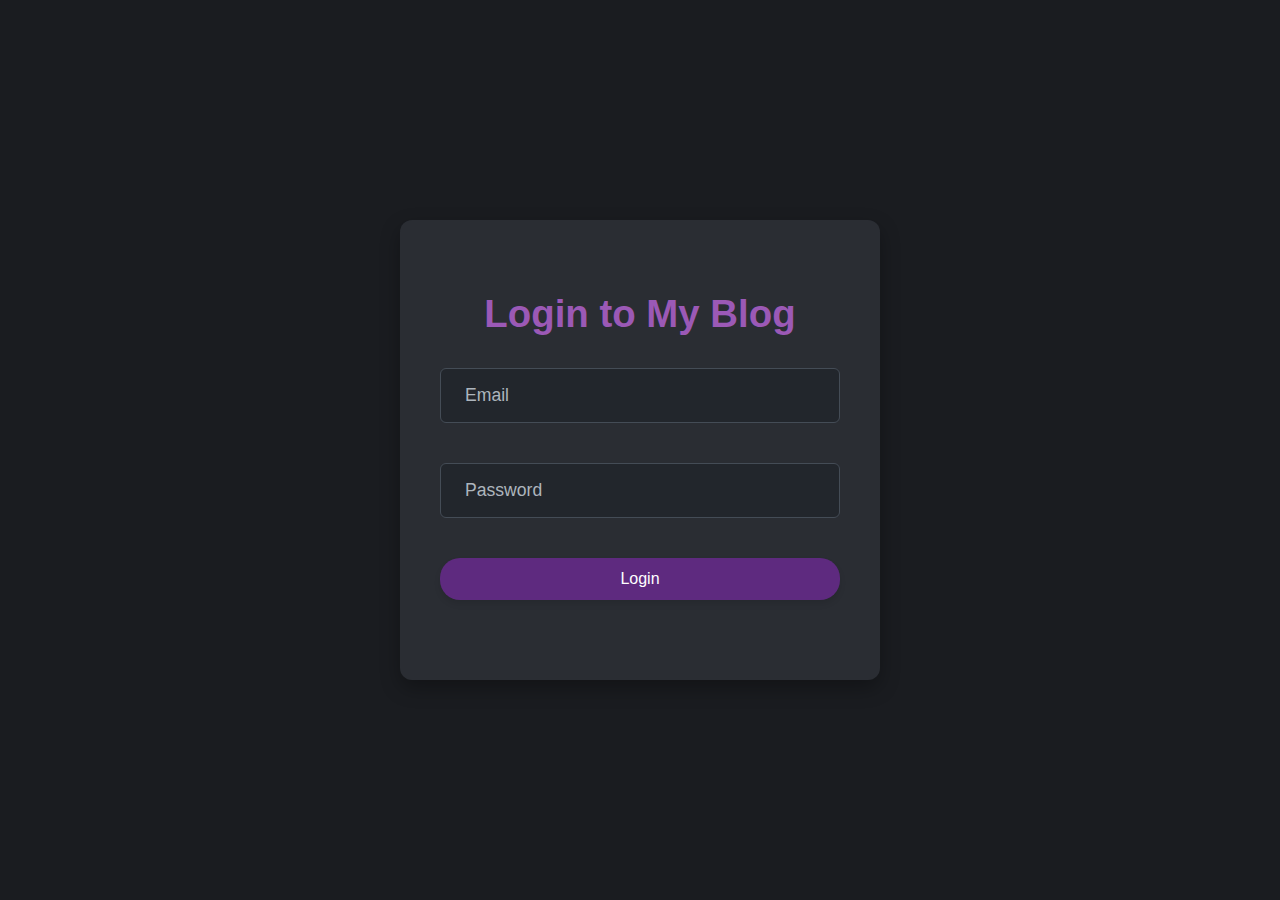
<file: index.html>
<!DOCTYPE html>
<html lang="en">
<head>
    <meta charset="UTF-8">
    <meta name="viewport" content="width=device-width, initial-scale=1.0">
    <title>Login</title>
    <link rel="stylesheet" href="index.css">
</head>
<body>
    <div class="login-container">
        <h2>Login to My Blog</h2>
        <form id="loginForm">
            <input type="email" id="email" placeholder="Email" required>
            <input type="password" id="password" placeholder="Password" required>
            <button type="submit">Login</button>
            <div class="error-message" id="errorMessage"></div>
        </form>
    </div>
    <script src="index.js"></script>
</body>
</html>
</file>
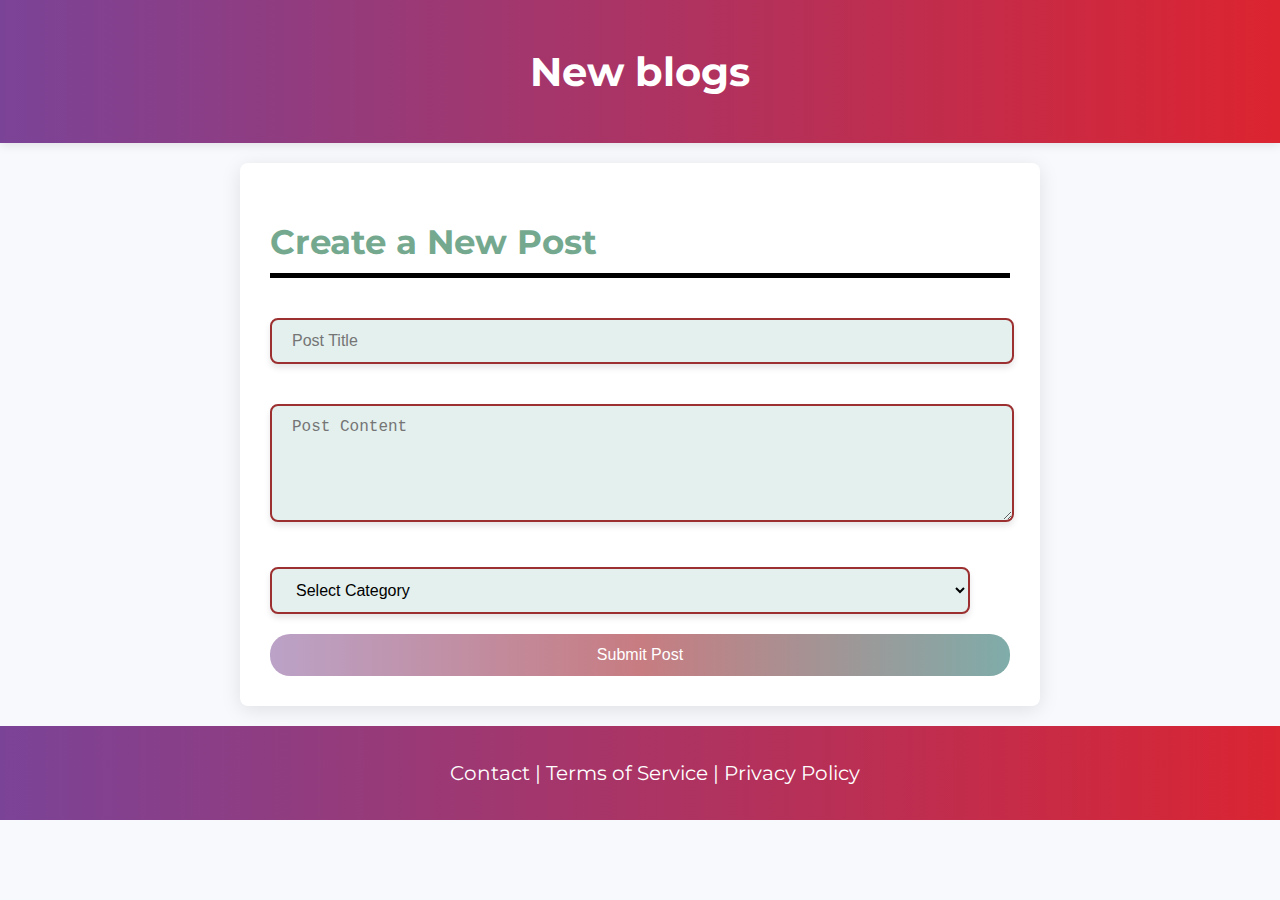
<file: create.html>
<!DOCTYPE html>
<html lang="en">
<head>
    <meta charset="UTF-8">
    <meta name="viewport" content="width=device-width, initial-scale=1.0">
    <title>Create Post</title>
    <link rel="stylesheet" href="create.css">
    <link rel="preconnect" href="https://fonts.googleapis.com">
    <link rel="preconnect" href="https://fonts.gstatic.com" crossorigin>
    <link href="https://fonts.googleapis.com/css2?family=Montserrat:wght@400;700&family=Playfair+Display:wght@700&display=swap" rel="stylesheet">
</head>
<body>
    <header>
        <h1>New blogs</h1>
    </header>
    <main>
        <article>
            <h2>Create a New Post</h2>
            <form id="postForm">
                <input type="text" id="title" placeholder="Post Title" required>
                <textarea id="content" placeholder="Post Content" rows="5" required></textarea>
                <select id="category" required>
                    <option value="" disabled selected>Select Category</option>
                    <option value="Technology">Technology</option>
                    <option value="Education">Education</option>
                    <option value="Health">Health</option>
                    <option value="Travel">Travel</option>
                    <option value="Finance">Finance</option>
                    <option value="Entertainment">Entertainment</option>
                    <option value="Sports">Sports</option>
                    <option value="Food">Food</option>
                    <option value="Fashion">Fashion</option>
                    <option value="Business">Business</option>
                    <option value="Art">Art</option>
                    <option value="Science">Science</option>
                    <option value="Music">Music</option>
                    <option value="Personal Development">Personal Development</option>
                    <option value="News">News</option>
                    
                </select>
                <button type="submit">Submit Post</button>
            </form>
        </article>
    </main>
    <footer>
        <p>Contact | Terms of Service | Privacy Policy</p>
    </footer>
    <script src="create.js"></script>
</body>
</html>
</file>
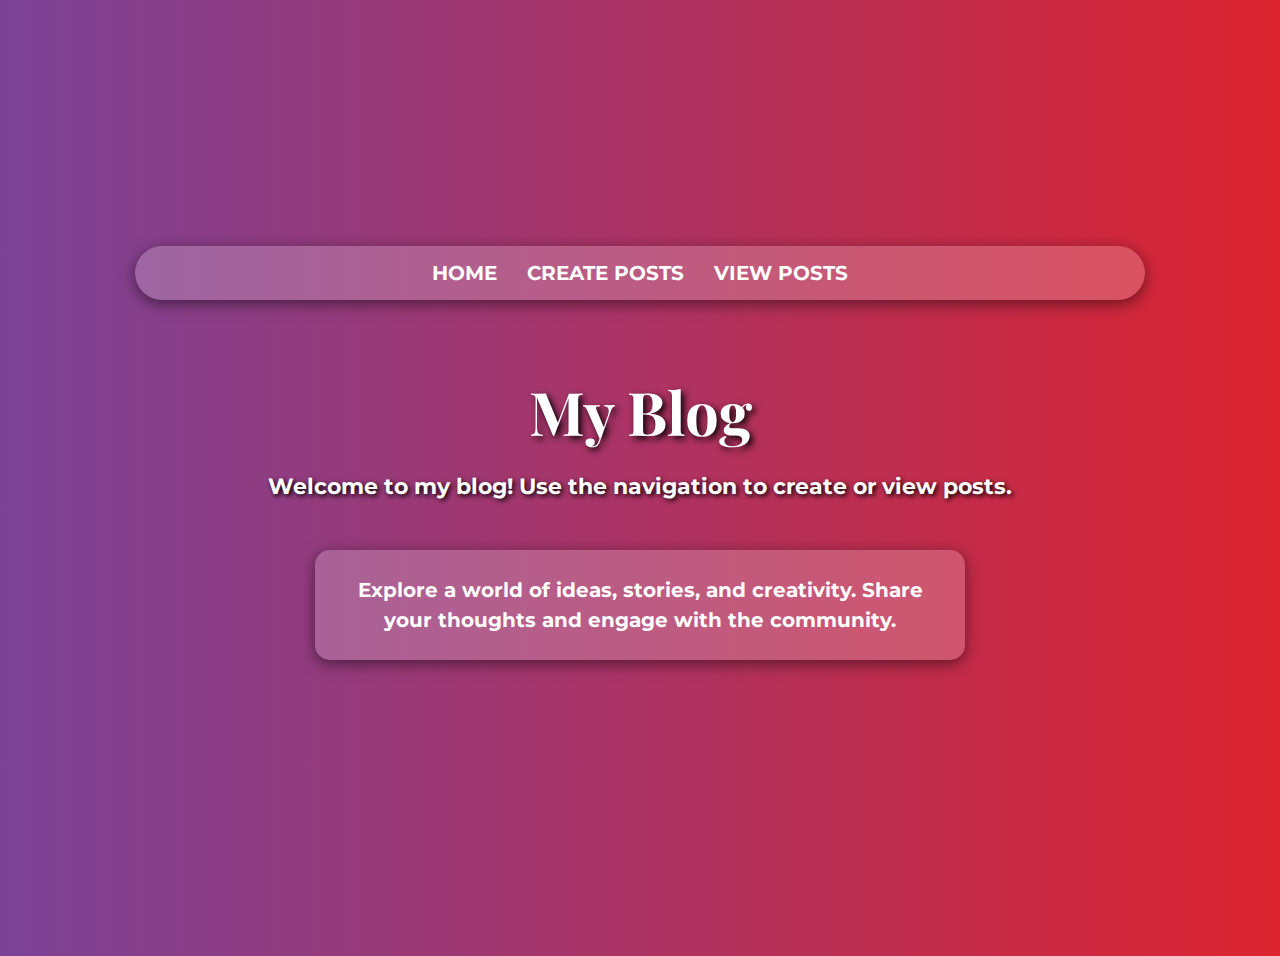
<file: main.html>
<!DOCTYPE html>
<html lang="en">
<head>
    <meta charset="UTF-8">
    <meta name="viewport" content="width=device-width, initial-scale=1.0">
    <title>My Blog</title>
    <link rel="stylesheet" href="main.css">
    <link rel="preconnect" href="https://fonts.googleapis.com">
<link rel="preconnect" href="https://fonts.gstatic.com" crossorigin>
<link href="https://fonts.googleapis.com/css2?family=Montserrat:wght@400;700&family=Playfair+Display:wght@700&display=swap" rel="stylesheet">
<body>
    <nav>
        <a href="main.html">Home</a>
        <a href="create.html">Create Posts</a>
        <a href="view.html">View Posts</a>
    </nav>
    <header>
        <h1>My Blog</h1>
        <p>Welcome to my blog! Use the navigation to create or view posts.</p>
    </header>
    <section class="intro">
        <p>Explore a world of ideas, stories, and creativity. Share your thoughts and engage with the community.</p>
    </section>
</body>
</html>
</file>
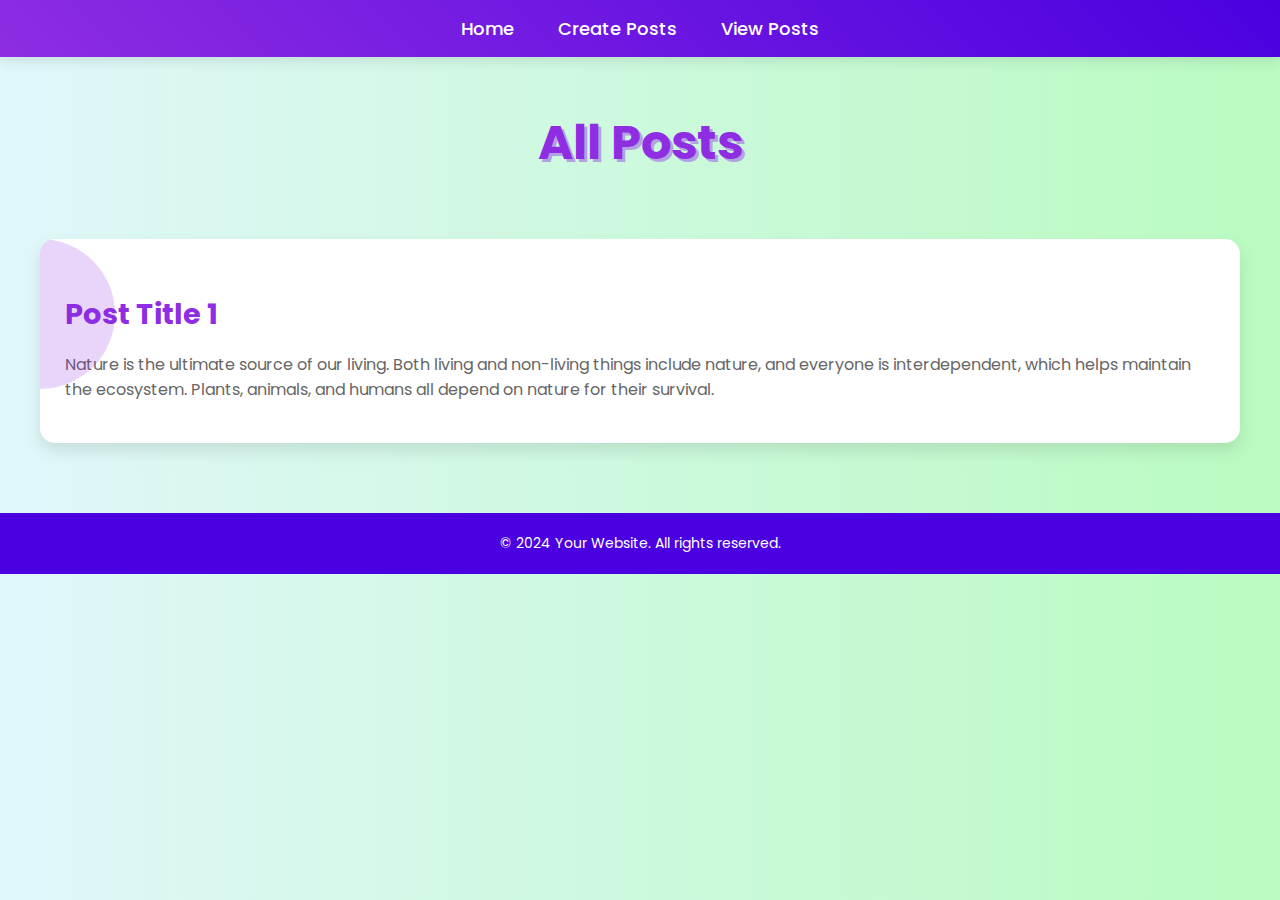
<file: view.html>
<!DOCTYPE html>
<html lang="en">
<head>
  <meta charset="UTF-8">
  <meta name="viewport" content="width=device-width, initial-scale=1">
  <title>View Posts</title>
  <link rel="stylesheet" href="view.css">
  <link href="https://fonts.googleapis.com/css2?family=Poppins:wght@300;500;700&display=swap" rel="stylesheet">
  </style>
</head>
<body>

  <nav>
    <a href="main.html">Home</a>
    <a href="create.html">Create Posts</a>
    <a href="view.html">View Posts</a>
  </nav>

  <h2>All Posts</h2>

  <div id="postsContainer">
    <div class="post">
      <h3>Post Title 1</h3>
      <p>Nature is the ultimate source of our living. Both living and non-living things include nature, and everyone is interdependent, which helps maintain the ecosystem. Plants, animals, and humans all depend on nature for their survival.</p>
    </div>
  </div>

  <footer>
    <p>&copy; 2024 Your Website. All rights reserved.</p>
  </footer>

  <script src="view.js"></script>
</body>
</html>
</file>
<file: index.css>
body {
    font-family: 'Poppins', sans-serif;
    background-color: #1a1c20;
    display: flex;
    justify-content: center;
    align-items: center;
    height: 100vh;
    margin: 0;
    color: #ffffff;
  }
  
  .login-container {
    background-color: #2a2d33;
    padding: 2.5rem;
    border-radius: 12px;
    box-shadow: 0 8px 20px rgba(0, 0, 0, 0.3);
    text-align: center;
    max-width: 400px;
    width: 100%;
    color: #ffffff;
    transition: transform 0.3s ease;
  }
  
  .login-container:hover {
    transform: scale(1.02);
  }
  
  h2 {
    color: #9b59b6;
    margin-bottom: 2rem;
    font-size: 2.4rem;
  }
  
  form {
    display: flex;
    flex-direction: column;
    gap: 1.5rem;
  }
  
  
  input[type="email"],
  input[type="password"] {
    padding: 1rem 1.5rem; 
    border: 1px solid #444c56;
    border-radius: 6px;
    font-size: 1.1rem;
    background-color: #22262c;
    color: #ffffff;
    width: 100%; 
    box-sizing: border-box;
    margin-bottom: 1rem;
    font-family: 'Arial', sans-serif; 
    outline: none; 
  }
  
  input[type="email"]::placeholder,
  input[type="password"]::placeholder {
    color: #adb5bd; 
  }
  
  
  button[type="submit"] {
    background-color: #5e2a7f;
    color: #ffffff;
    padding: 0.75rem 1.5rem;
    border: none;
    border-radius: 20px;
    font-size: 1rem;
    font-family: 'Arial', sans-serif;
    cursor: pointer;
    transition: background-color 0.3s ease, transform 0.2s ease, box-shadow 0.3s ease;
    box-shadow: 0 4px 6px rgba(0, 0, 0, 0.1);
  }
  
  button[type="submit"]:hover {
    background-color: #6e248d;
    transform: translateY(-2px);
    box-shadow: 0 6px 12px rgba(0, 0, 0, 0.2);
  }
  
  button[type="submit"]:active {
    transform: translateY(0);
    box-shadow: 0 4px 6px rgba(0, 0, 0, 0.1);
  }
  
  button[type="submit"]:focus {
    outline: none;
    box-shadow: 0 0 0 3px rgba(110, 36, 141, 0.5);
  }
  
  
  .login-container {
    animation: fadeIn 1s ease-in-out;
  }
  
  @keyframes fadeIn {
    from {
      opacity: 0;
      transform: translateY(-10px);
    }
    to {
      opacity: 1;
      transform: translateY(0);
    }
  }
  
  .error-message {
    color: #ff4d4d;
    margin-top: 1rem;
    font-size: 0.9rem;
  }
</file>
<file: create.css>
body {
    font-family: 'Montserrat', sans-serif;
    background-color: #f7f9fc;
    font-size: 20px;
    margin: 0;
    color: #333;
    background-image: url(https://i.pinimg.com/564x/4f/78/a2/4f78a2ac80a385cc2c40e2d633439df7.jpg);
    background-size: cover;
}

header {
    background: linear-gradient(to right, #7b4397, #dc2430);
    color: #fff;
    padding: 20px;
    text-align: center;
    box-shadow: 0 2px 10px rgba(0, 0, 0, 0.1);
}

nav {
    margin: 10px 0;
}

nav a {
    color: #fff;
    text-decoration: none;
    margin: 0 15px;
    font-size: 16px;
    transition: color 0.3s;
}

nav a:hover {
    color: #ff6b6b;
}

main {
    display: flex;
    justify-content: center;
    align-items: flex-start;
    padding: 20px;
    max-width: 800px;
    margin: auto;
}

article {
    background: #fff;
    border-radius: 8px;
    box-shadow: 0 4px 20px rgba(0, 0, 0, 0.1);
    padding: 30px;
    width: 100%;
    transition: transform 0.3s;
}

article:hover {
    transform: translateY(-5px);
}

h2 {
    color: #75a98f;
    margin-bottom: 20px;
    font-size: 34px;
    border-bottom: 5px solid black;
    padding-bottom: 10px;
}
input, textarea, select {
    width: calc(100% - 40px);
    padding: 12px 20px;
    margin: 20px 0;
    border: 2px solid #9c2f2f;
    border-radius: 8px;
    font-size: 16px;
    background-color: #e3f0ee;
    box-shadow: 0 4px 6px rgba(0, 0, 0, 0.1);
}

input:focus, textarea:focus, select:focus {
border-color: #d94141;
box-shadow: 0 6px 8px rgba(0, 0, 0, 0.15);
outline: none;
}

input:focus, textarea:focus, select:focus {
    border-color: black;
    outline: none;
}

button {
    background: linear-gradient(to right, #bba2c7, #c77c81 ,#7faca9);
    color: #fff;
    border: none;
    padding: 12px 20px;
    border-radius: 20px;
    cursor: pointer;
    transition: background-color 0.3s, transform 0.2s;
    font-size: 16px;
    width: 100%;
}

button:hover {
    background-color: #996d6d;
    transform: translateY(-2px);
}

footer {
    background: linear-gradient(to right, #7b4397, #dc2430);
    color: #fff;
    padding: 15px;
    text-align: center;
    position: relative;
    bottom: 0;
    width: 100%;
}


@media (max-width: 600px) {
    nav {
        display: flex;
        flex-direction: column;
    }
    
    nav a {
        margin: 5px 0;
    }
}
</file>
<file: main.css>
body {
    font-family: 'Montserrat', sans-serif;
    background: linear-gradient(to right, #7b4397, #dc2430);
    color: #fff;
    text-align: center;
    padding: 20px;
    display: flex;
    flex-direction: column;
    align-items: center;
    justify-content: center;
    min-height: 100vh;
}

nav {
    background-color: rgba(255, 255, 255, 0.2);
    padding: 15px;
    border-radius: 50px;
    box-shadow: 0px 4px 15px rgba(0, 0, 0, 0.5);
    margin-bottom: 30px;
    display: flex;
    justify-content: center;
    width: 80%;
}

nav a {
    color: #fff;
    text-decoration: none;
    margin: 0 15px;
    font-size: 20px;
    font-weight: bold;
    text-transform: uppercase;
    transition: color 0.3s ease, transform 0.3s ease;
}

nav a:hover {
    color: #FFD700; 
    transform: scale(1.1);
}

header h1 {
    font-size: 60px;
    margin-bottom: 10px;
    text-shadow: 3px 3px 7px #000;
    animation: fadeInDown 1s ease-out;
    font-family: 'Playfair Display', serif;
}

header p {
    font-size: 22px;
    margin-bottom: 30px;
    text-shadow: 2px 2px 5px #000;
    animation: fadeInUp 1s ease-out;
    font-weight: bold;
}

.intro p {
    font-size: 20px;
    line-height: 1.5;
    margin-bottom: 50px;
    background-color: rgba(255, 255, 255, 0.2);
    padding: 25px;
    border-radius: 15px;
    display: inline-block;
    max-width: 600px;
    text-align: center;
    animation: fadeIn 1.5s ease-in-out;
    font-weight: bold;
    box-shadow: 0px 4px 15px rgba(0, 0, 0, 0.5);
}

@keyframes fadeInDown {
    from {
        opacity: 0;
        transform: translateY(-20px);
    }
    to {
        opacity: 1;
        transform: translateY(0);
    }
}

@keyframes fadeInUp {
    from {
        opacity: 0;
        transform: translateY(20px);
    }
    to {
        opacity: 1;
        transform: translateY(0);
    }
}

@keyframes fadeIn {
    from {
        opacity: 0;
    }
    to {
        opacity: 1;
    }
}

@media (max-width: 768px) {
    header h1 {
        font-size: 40px;
    }

    header p {
        font-size: 20px;
    }

    nav a {
        font-size: 16px;
        margin: 0 8px;
    }

    .intro p {
        font-size: 18px;
        padding: 20px;
    }
}
</file>
<file: view.css>
body {
        font-family: 'Poppins', sans-serif;
        background: linear-gradient(to right, #e0f7fa, #b9fbc0);
        margin: 0;
        padding: 0;
        color: #333;
    }

    nav {
        background: linear-gradient(45deg, #8e2de2, #4a00e0);
        padding: 15px 0;
        text-align: center;
        box-shadow: 0 4px 12px rgba(0, 0, 0, 0.1);
        position: sticky;
        top: 0;
        z-index: 1000;
    }

    nav a {
        color: #fff;
        text-decoration: none;
        margin: 0 20px;
        font-weight: 500;
        font-size: 18px;
        position: relative;
        transition: color 0.3s ease, border-bottom 0.3s ease;
    }

    nav a::after {
        content: '';
        position: absolute;
        width: 0%;
        height: 2px;
        background: #fff;
        left: 50%;
        bottom: -5px;
        transition: width 0.3s ease;
        transform: translateX(-50%);
    }

    nav a:hover::after {
        width: 100%;
    }

    h2 {
        text-align: center;
        margin-top: 50px;
        font-size: 3rem;
        color: #8e2de2;
        text-shadow: 3px 3px #b3a2e2;
    }

    #postsContainer {
        display: grid;
        grid-template-columns: repeat(auto-fit, minmax(300px, 1fr));
        gap: 30px;
        padding: 20px;
        max-width: 1200px;
        margin: 40px auto;
    }

    .post {
        background-color: #fff;
        padding: 25px;
        box-shadow: 0 8px 16px rgba(0, 0, 0, 0.1);
        border-radius: 15px;
        transition: transform 0.3s ease, box-shadow 0.3s ease;
        position: relative;
        overflow: hidden;
    }

    .post:hover {
        transform: translateY(-10px);
        box-shadow: 0 12px 24px rgba(0, 0, 0, 0.2);
    }

    .post::before {
        content: '';
        position: absolute;
        top: 0;
        left: -75px;
        width: 150px;
        height: 150px;
        background: rgba(142, 45, 226, 0.2);
        border-radius: 50%;
        transition: 0.6s ease-in-out;
    }
    .post:hover::before {
        left: 110%;
    }

    .post h3 {
        font-size: 1.8rem;
        color: #8e2de2;
        margin-bottom: 10px;
        transition: color 0.3s ease;
    }

    .post h3:hover {
        color: #4a00e0;
    }

    .post p {
        font-size: 1rem;
        line-height: 1.6;
        color: #666;
        margin-bottom: 15px;
    }

    .post a {
        display: inline-block;
        padding: 10px 20px;
        background: linear-gradient(45deg, #8e2de2, #4a00e0);
        color: #fff;
        border-radius: 5px;
        text-decoration: none;
        transition: background 0.3s ease, transform 0.3s ease, box-shadow 0.3s ease;
    }

    .post a:hover {
        transform: scale(1.05);
        box-shadow: 0 4px 15px rgba(0, 0, 0, 0.2);
    }

    footer {
        background: #4a00e0;
        color: #fff;
        text-align: center;
        padding: 20px 0;
        margin-top: 50px;
    }

    footer p {
        margin: 0;
        font-size: 14px;
    }

    @media (max-width: 768px) {
        nav a {
            margin: 0 10px;
            font-size: 16px;
        }

        h2 {
            font-size: 2.5rem;
        }

        .post {
            padding: 20px;
        }
    }

    button:hover {
        color: #8e2de2;
    }

    .like-btn {
        color: #28a745;
    }

    .like-btn:hover {
        color: #218838;
    }

    .comment-btn {
        color: #ffc107;
    }

    .comment-btn:hover {
        color: #e0a800;
    }

    .edit-btn {
        color: #17a2b8;
    }

    .edit-btn:hover {
        color: #138496;
    }

    .delete-btn {
        color: #dc3545;
    }

    .delete-btn:hover {
        color: #c82333;
    }

    .post-actions {
        margin-top: 10px;
        display: flex;
        justify-content: space-around;
    }

    .post-actions button {
        flex: 1;
        padding: 5px 10px;
        margin: 0 5px;
        border-radius: 5px;
        text-align: center;
        font-weight: bold;
    }

    .likes-comments {
        display: flex;
        justify-content: space-between;
        margin-top: 10px;
    }

    .likes-comments button {
        margin: 0 5px;
        padding: 5px;
        border-radius: 3px;
    }
    .category {
        font-style: italic;
    }
</file>
